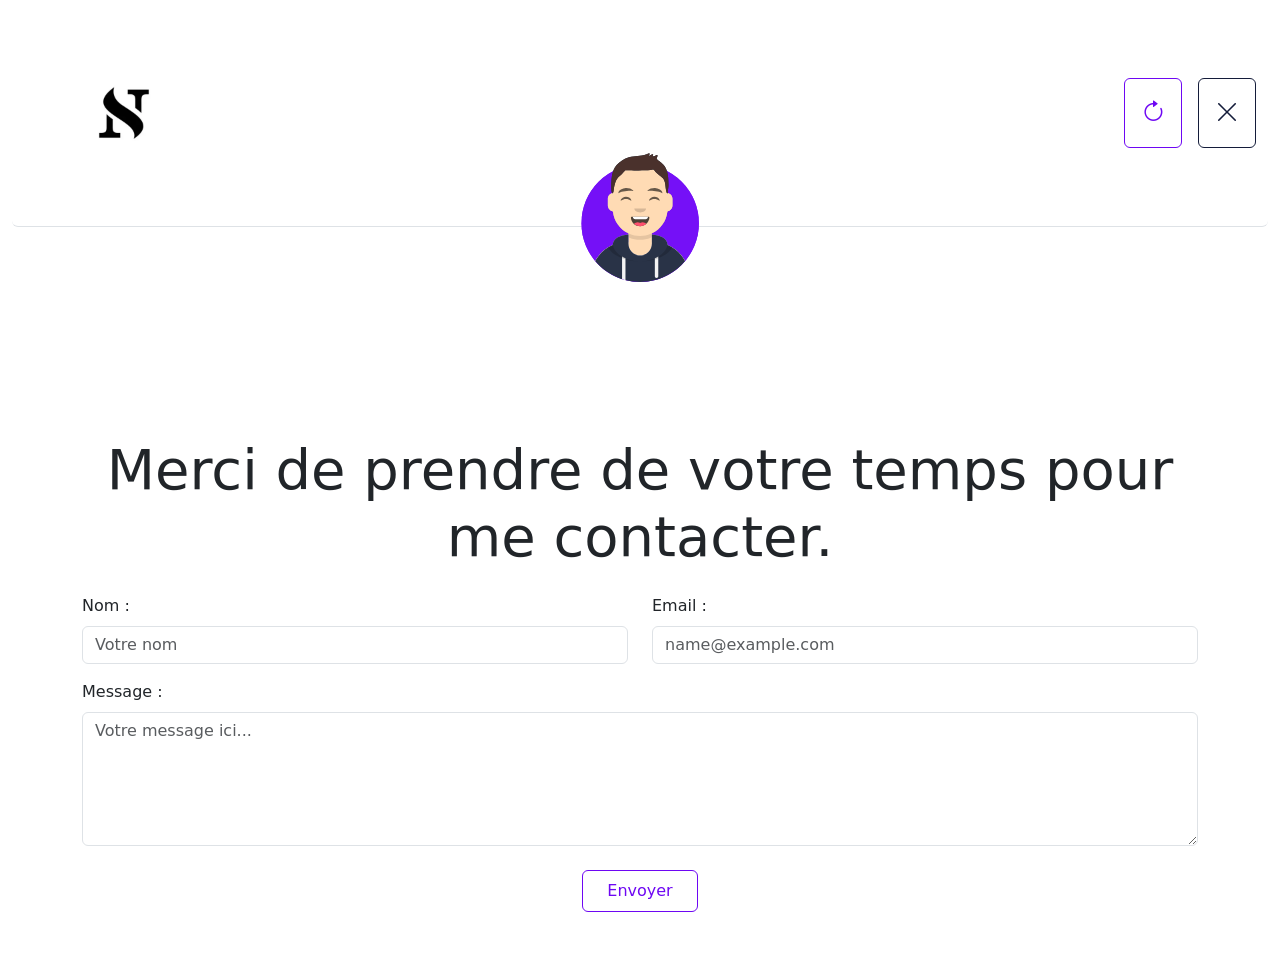
<file: frontend/src/contact.html>
<!DOCTYPE html>
<html lang="fr">
  <head>
    <meta charset="UTF-8" />
    <meta name="viewport" content="width=device-width, initial-scale=1.0" />
    <title>Portfolio Noah | Contact </title>

    <link
      rel="stylesheet"
      href="https://cdn.jsdelivr.net/npm/bootstrap@5.3.2/dist/css/bootstrap.min.css"
    />

    <link
      rel="stylesheet"
      href="https://cdn.jsdelivr.net/npm/bootstrap-icons@1.11.1/font/bootstrap-icons.css"
    />

    <link rel="stylesheet" href="./css/style.css" />
  </head>
  <body>
    <div class="container-fluid" id="navbar">
      <nav class="navbar navbar-expand-lg bg-white rounded border-bottom">
        <div class="container-fluid">
          <a class="navbar-brand" href="https://cvsillairenoah.fr" target="_blank" rel="noopener noreferrer">
            <img src="./assets/logo.webp" class="img-fluid rounded" width="200" height="200" alt="Logo Noah Sillaire" />
          </a>
          <button class="navbar-toggler" type="button" data-bs-toggle="collapse" data-bs-target="#navbarNavAltMarkup">
            <span class="navbar-toggler-icon"></span>
          </button>
          <div class="collapse navbar-collapse justify-content-end" id="navbarNavAltMarkup">
            <div class="d-flex gap-3">
              <button type="button" class="btn btn-outline-primary p-3" onclick="location.reload()">
                <i class="bi bi-arrow-clockwise fs-4"></i>
              </button>
              <a href="index.html" class="btn btn-outline-danger p-3">
                <i class="bi bi-x-lg fs-4"></i>
              </a>
            </div>
          </div>
        </div>
      </nav>
    </div>

    <div class="container text-center negative-margin-top-img">
      <img src="./assets/noah.svg" class="img-fluid rounded p-3" width="150" height="150" alt="Portrait Noah" />
    </div>

    <div class="container text-center my-5">
      <h1 class="display-4 mb-4">Merci de prendre de votre temps pour me contacter.</h1>
      <form action="https://formspree.io/f/mdkqzken" method="POST" id="contact-form">
        <div class="row mb-3">
          <div class="col-md-6 text-start">
            <label for="name" class="form-label">Nom :</label>
            <input type="text" class="form-control" id="name" name="name" placeholder="Votre nom" required />
          </div>
          <div class="col-md-6 text-start">
            <label for="email" class="form-label">Email :</label>
            <input type="email" class="form-control" id="email" name="email" placeholder="name@example.com" required />
          </div>
        </div>
        <div class="row mb-4">
          <div class="col text-start">
            <label for="message" class="form-label">Message :</label>
            <textarea class="form-control" id="message" name="message" rows="5" placeholder="Votre message ici..." required></textarea>
          </div>
        </div>
        <button type="submit" class="btn btn-outline-primary px-4 py-2">Envoyer</button>
      </form>
    </div>

    <script src="https://cdn.jsdelivr.net/npm/bootstrap@5.3.2/dist/js/bootstrap.bundle.min.js"></script>
    <script>
      document.getElementById("contact-form").addEventListener("submit", async function(e) {
        e.preventDefault();
        const form = e.target;
        const data = new FormData(form);
        const response = await fetch(form.action, {
          method: form.method,
          body: data,
          headers: { 'Accept': 'application/json' }
        });
        if (response.ok) {
          alert("✅ Votre mail a bien été envoyé !");
          form.reset();
        } else {
          alert("❌ Une erreur est survenue, veuillez réessayer.");
        }
      });
    </script>
  </body>
</html>
</file>
